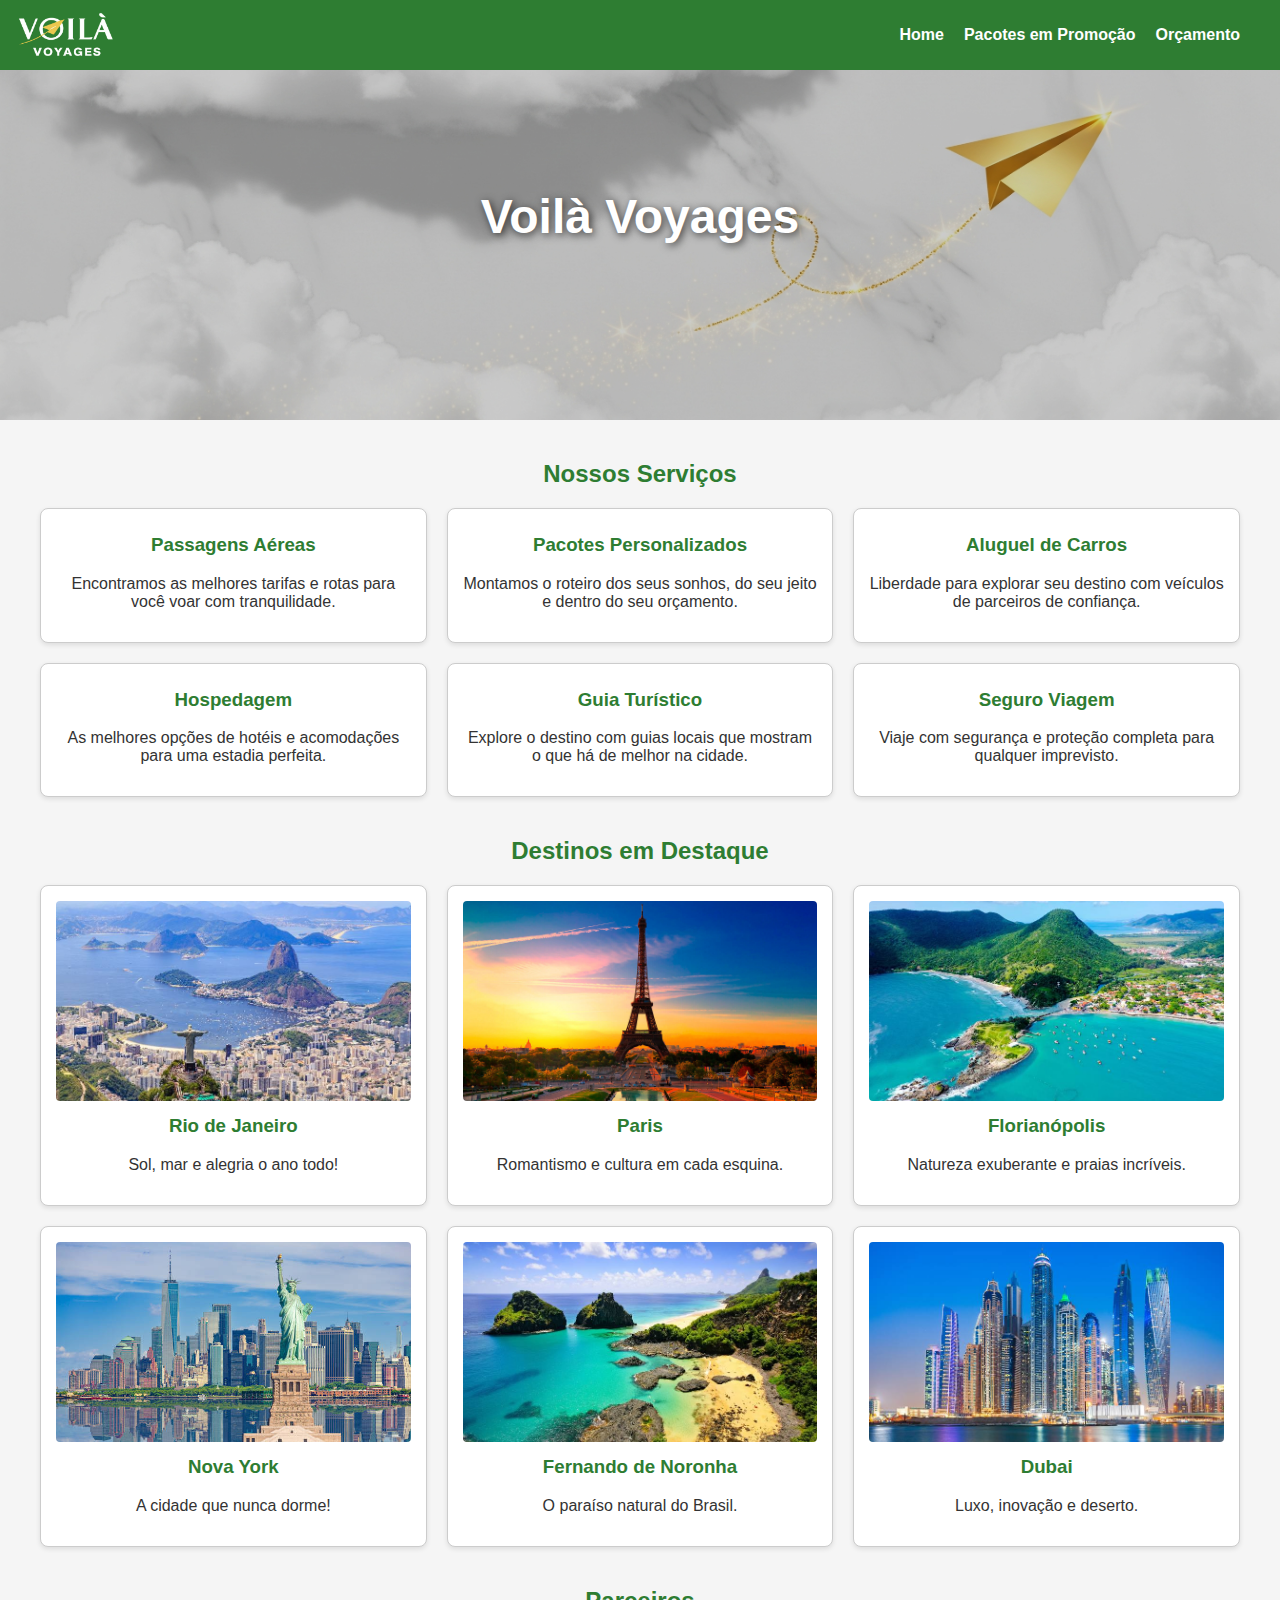
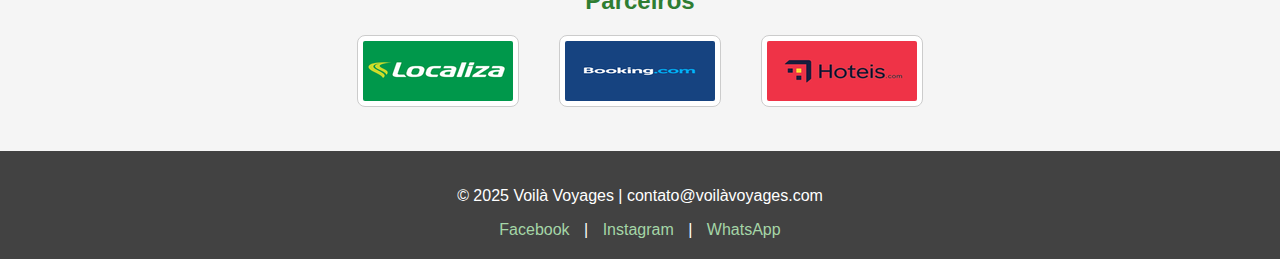
<file: tarefaExperienciaCriativa/index.html>
<!DOCTYPE html>
<html lang="pt-BR">
<head>
  <meta charset="UTF-8">
  <meta name="viewport" content="width=device-width, initial-scale=1.0">
  <title>Voilà Voyages - Home</title>
  <link rel="stylesheet" href="style.css">
  <link rel="icon" type="image/png" href="image/icone.png">
</head>
<body>
  <header>
    <nav>
        <div class="marca">
            <img src="image/logo.png" alt="Logo Voilà Voyages" class="logo"> 
        </div>
      <ul>
        <li><a href="index.html">Home</a></li>
        <li><a href="promocoes.html">Pacotes em Promoção</a></li>
        <li><a href="orcamentos.html">Orçamento</a></li>
      </ul>
    </nav>
  </header>

  <main>
<section class="banner">
      <div class="banner-content">
        <h1 class="banner-title">Voilà Voyages</h1>
        <p class="banner-slogan">Seu próximo destino começa aqui.</p>
      </div>
    </section>

<section class="servicos">
  <h2>Nossos Serviços</h2>
  <div class="grid">
    <div class="card">
      <h3>Passagens Aéreas</h3>
      <p>Encontramos as melhores tarifas e rotas para você voar com tranquilidade.</p>
    </div>
    <div class="card">
      <h3>Pacotes Personalizados</h3>
      <p>Montamos o roteiro dos seus sonhos, do seu jeito e dentro do seu orçamento.</p>
    </div>
    <div class="card">
      <h3>Aluguel de Carros</h3>
      <p>Liberdade para explorar seu destino com veículos de parceiros de confiança.</p>
    </div>
    <div class="card">
      <h3>Hospedagem</h3>
      <p>As melhores opções de hotéis e acomodações para uma estadia perfeita.</p>
    </div>
    <div class="card">
      <h3>Guia Turístico</h3>
      <p>Explore o destino com guias locais que mostram o que há de melhor na cidade.</p>
    </div>
    <div class="card">
      <h3>Seguro Viagem</h3>
      <p>Viaje com segurança e proteção completa para qualquer imprevisto.</p>
    </div>
  </div>
</section>

    <section class="destinos">
      <h2>Destinos em Destaque</h2>
      <div class="grid">
        <div class="card">
          <img src="image/rio.png" alt="Destino 1">
          <h3>Rio de Janeiro</h3>
          <p>Sol, mar e alegria o ano todo!</p>
        </div>
        <div class="card">
          <img src="image/paris.png" alt="Destino 2">
          <h3>Paris</h3>
          <p>Romantismo e cultura em cada esquina.</p>
        </div>
        <div class="card">
          <img src="image/floripa.png" alt="Destino 3">
          <h3>Florianópolis</h3>
          <p>Natureza exuberante e praias incríveis.</p>
        </div>
        <div class="card">
          <img src="image/ny1.png" alt="Destino 4">
          <h3>Nova York</h3>
          <p>A cidade que nunca dorme!</p>
        </div>
        <div class="card">
          <img src="image/fernando_noronha1.png" alt="Destino 5">
          <h3>Fernando de Noronha</h3>
          <p>O paraíso natural do Brasil.</p>
        </div>
        <div class="card">
          <img src="image/dubai1.png" alt="Destino 6">
          <h3>Dubai</h3>
          <p>Luxo, inovação e deserto.</p>
        </div>
      </div>
    </section>

    <section class="parceiros">
      <h2>Parceiros</h2>
      <div class="grid">
        <a href="https://localiza.com"><img src="image/localiza.png" alt="Localiza"></a>
        <a href="https://booking.com"><img src="image/booking.png" alt="Booking"></a>
        <a href="https://hoteis.com"><img src="image/hoteis.png" alt="Hoteis.com"></a>
      </div>
    </section>
  </main>

  <footer>
    <p>© 2025 Voilà Voyages | contato@voilàvoyages.com</p>
    <div class="redes">
      <a href="#">Facebook</a> |
      <a href="#">Instagram</a> |
      <a href="#">WhatsApp</a>
    </div>
  </footer>
</body>
</html>
</file>
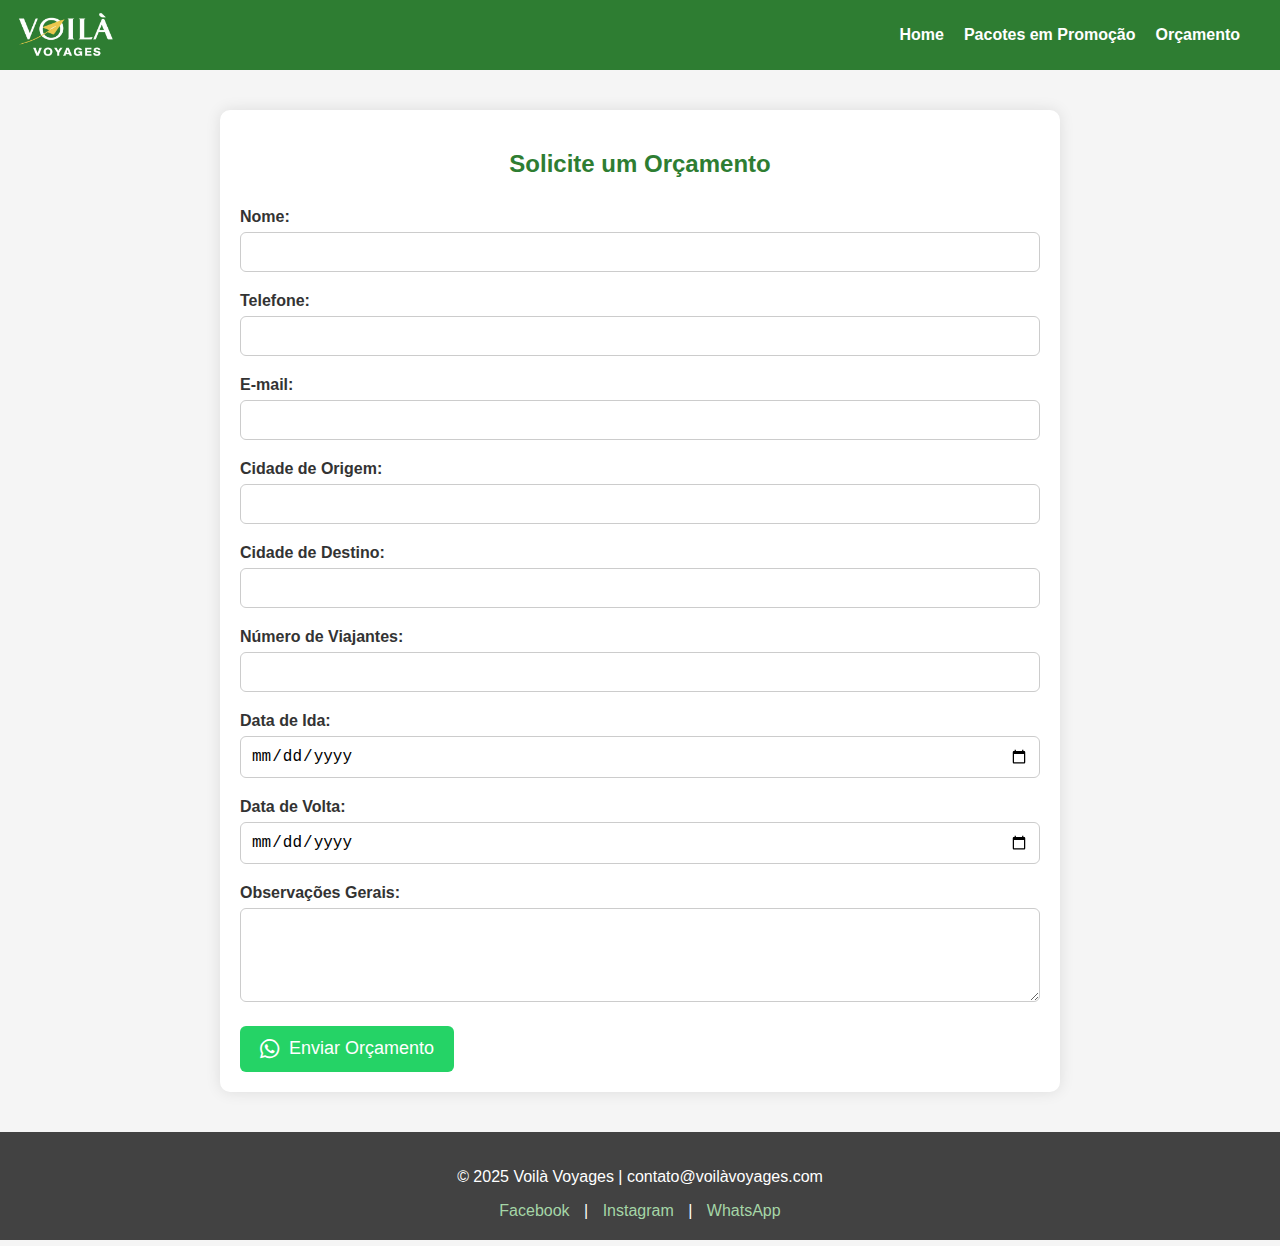
<file: tarefaExperienciaCriativa/orcamentos.html>
<!DOCTYPE html>
<html lang="pt-BR">
<head>
  <meta charset="UTF-8">
  <meta name="viewport" content="width=device-width, initial-scale=1.0">
  <title>Orçamento de Viagem</title>
  <link rel="stylesheet" href="style.css">
  <link rel="stylesheet" href="https://cdnjs.cloudflare.com/ajax/libs/font-awesome/6.4.0/css/all.min.css">
  <link rel="icon" type="image/png" href="image/icone.png">
</head>
<body>
  <header>
    <nav>
        <div class="marca">
            <img src="image/logo.png" alt="Logo Voilà Voyages" class="logo"> 
        </div>
      <ul>
        <li><a href="index.html">Home</a></li>
        <li><a href="promocoes.html ">Pacotes em Promoção</a></li>
        <li><a href="orcamentos.html">Orçamento</a></li>
      </ul>
    </nav>
  </header>

  <main>
    <section class="orcamento">
      <h2>Solicite um Orçamento</h2>
      <form action="#" method="post">
        <div class="form-group">
          <label for="nome">Nome:</label>
          <input type="text" id="nome" name="nome" required>
        </div>

        <div class="form-group">
          <label for="telefone">Telefone:</label>
          <input type="tel" id="telefone" name="telefone" required>
        </div>

        <div class="form-group">
          <label for="email">E-mail:</label>
          <input type="email" id="email" name="email" required>
        </div>

        <div class="form-group">
          <label for="origem">Cidade de Origem:</label>
          <input type="text" id="origem" name="origem" required>
        </div>

        <div class="form-group">
          <label for="destino">Cidade de Destino:</label>
          <input type="text" id="destino" name="destino" required>
        </div>

        <div class="form-group">
          <label for="viajantes">Número de Viajantes:</label>
          <input type="number" id="viajantes" name="viajantes" required>
        </div>

        <div class="form-group">
          <label for="ida">Data de Ida:</label>
          <input type="date" id="ida" name="ida" required>
        </div>

        <div class="form-group">
          <label for="volta">Data de Volta:</label>
          <input type="date" id="volta" name="volta" required>
        </div>

        <div class="form-group">
          <label for="obs">Observações Gerais:</label>
          <textarea id="obs" name="obs" rows="4"></textarea>
        </div>

        <button type="submit"><i class="fab fa-whatsapp"></i> Enviar Orçamento</button>
      </form>
    </section>
  </main>

  <footer>
    <p>© 2025 Voilà Voyages | contato@voilàvoyages.com</p>
    <div class="redes">
      <a href="#">Facebook</a> |
      <a href="#">Instagram</a> |
      <a href="#">WhatsApp</a>
    </div>
  </footer>
  <script>
  const form = document.querySelector('form');

  form.addEventListener('submit', function (event) {
    event.preventDefault(); 
    alert('Orçamento enviado com sucesso! Entraremos em contato pelo WhatsApp.');
    form.reset();
  });
</script>

</body>
</html>
</file>
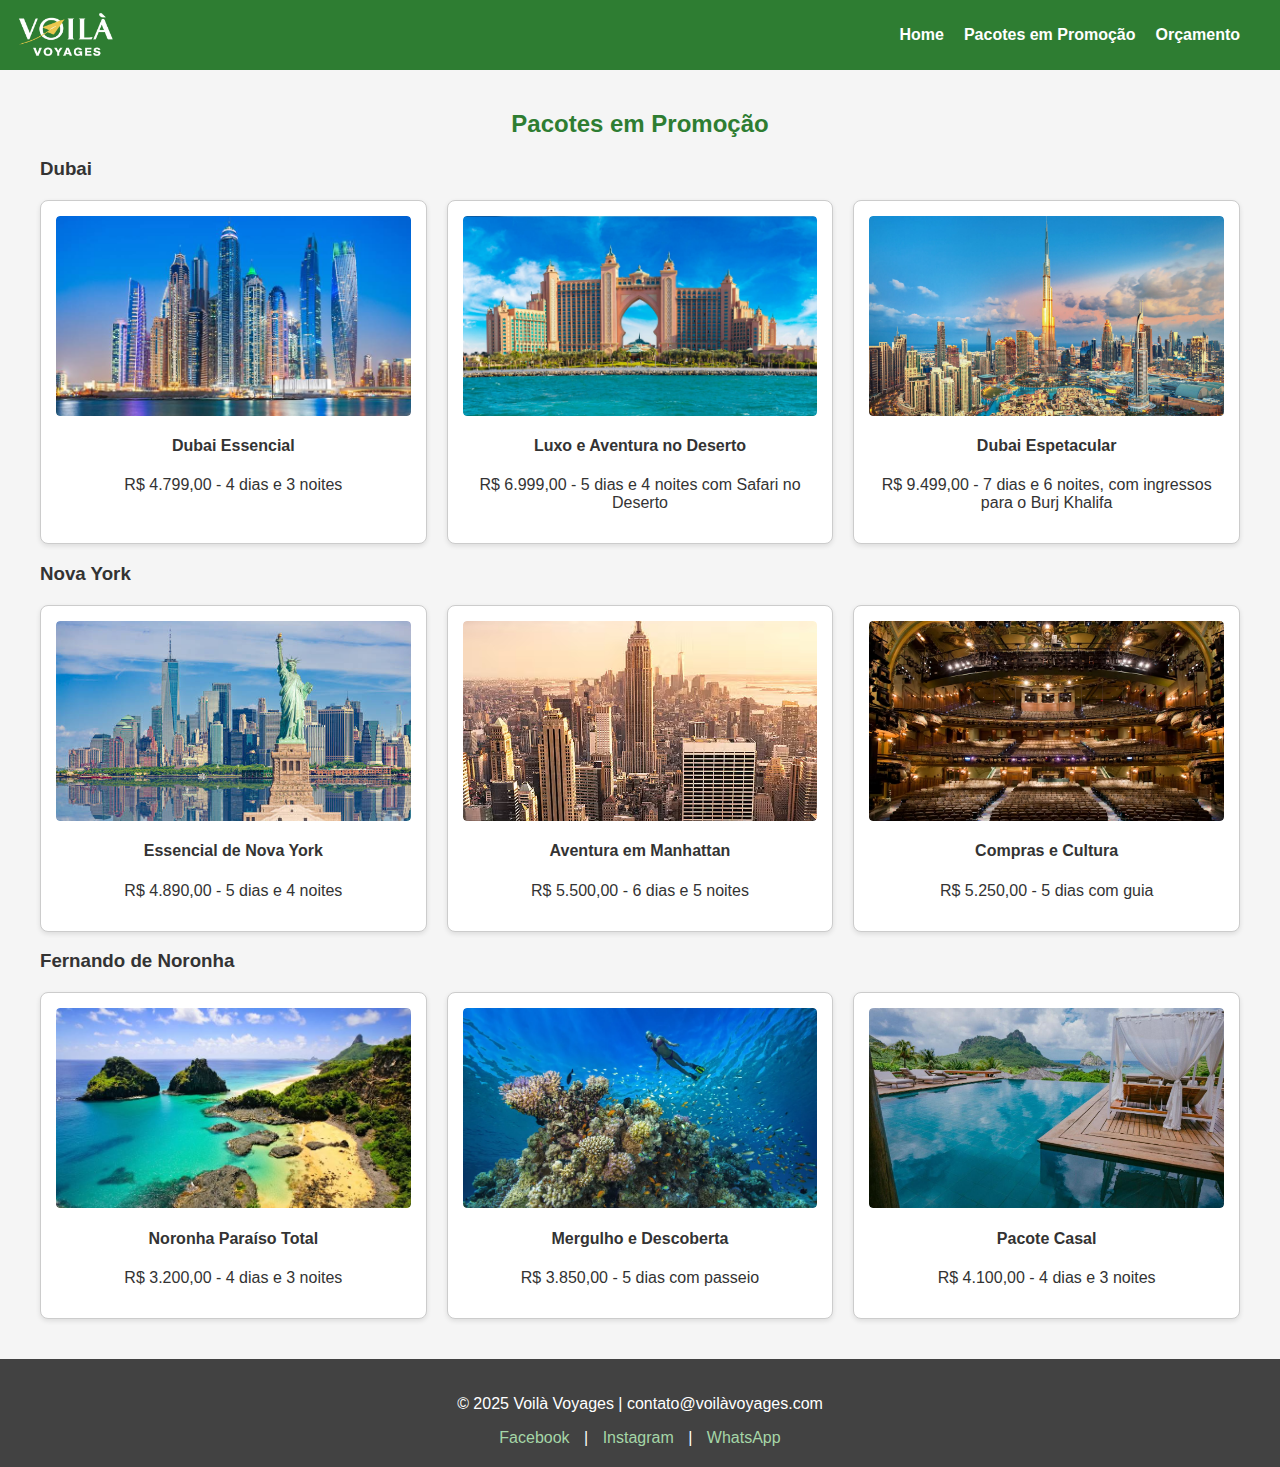
<file: tarefaExperienciaCriativa/promocoes.html>
<!DOCTYPE html>
<html lang="pt-BR">
<head>
  <meta charset="UTF-8">
  <meta name="viewport" content="width=device-width, initial-scale=1.0">
  <title>Pacotes em Promoção</title>
  <link rel="stylesheet" href="style.css">
  <link rel="icon" type="image/png" href="image/icone.png">
</head>
<body>
  <header>
    <nav>
        <div class="marca">
            <img src="image/logo.png" alt="Logo Voilà Voyages" class="logo"> 
        </div>
      <ul>
        <li><a href="index.html">Home</a></li>
        <li><a href="promocoes.html">Pacotes em Promoção</a></li>
        <li><a href="orcamentos.html">Orçamento</a></li>
      </ul>
    </nav>
  </header>

  <main>
    <section class="destinos">
      <h2>Pacotes em Promoção</h2>

      <h3>Dubai</h3>
      <div class="grid">
        <div class="card">
          <div class="card-image-slider">
            <div class="image-track">
              <img src="image/dubai1.png" alt="Dubai - Imagem 1">
              <img src="image/dubai2.png" alt="Dubai - Imagem 2">
              <img src="image/dubai3.png" alt="Dubai - Imagem 3">
            </div>
            <button class="card-btn prev-btn">&lt;</button>
            <button class="card-btn next-btn">&gt;</button>
          </div>
          <h4>Dubai Essencial</h4>
          <p>R$ 4.799,00 - 4 dias e 3 noites</p>
        </div>
        <div class="card">
          <div class="card-image-slider">
            <div class="image-track">
              <img src="image/dubai6.png" alt="Dubai - Imagem 1">
              <img src="image/dubai5.png" alt="Dubai - Imagem 2">
              <img src="image/dubai4.png" alt="Dubai - Imagem 3">
            </div>
            <button class="card-btn prev-btn">&lt;</button>
            <button class="card-btn next-btn">&gt;</button>
          </div>
          <h4>Luxo e Aventura no Deserto</h4>
          <p>R$ 6.999,00 - 5 dias e 4 noites com Safari no Deserto</p>
        </div>
        <div class="card">
          <div class="card-image-slider">
            <div class="image-track">
              <img src="image/dubai7.png" alt="Dubai - Imagem 1">
              <img src="image/dubai8.png" alt="Dubai - Imagem 2">
              <img src="image/dubai9.png" alt="Dubai - Imagem 3">
            </div>
            <button class="card-btn prev-btn">&lt;</button>
            <button class="card-btn next-btn">&gt;</button>
          </div>
          <h4>Dubai Espetacular</h4>
          <p>R$ 9.499,00 - 7 dias e 6 noites, com ingressos para o Burj Khalifa</p>
        </div>
      </div>

      <h3>Nova York</h3>
      <div class="grid">
        <div class="card">
          <div class="card-image-slider">
            <div class="image-track">
              <img src="image/ny1.png" alt="Nova York - Imagem 1">
              <img src="image/ny2.png" alt="Nova York - Imagem 2">
              <img src="image/ny3.png" alt="Nova York - Imagem 3">
            </div>
            <button class="card-btn prev-btn">&lt;</button>
            <button class="card-btn next-btn">&gt;</button>
          </div>
          <h4>Essencial de Nova York</h4>
          <p>R$ 4.890,00 - 5 dias e 4 noites</p>
        </div>
        <div class="card">
          <div class="card-image-slider">
            <div class="image-track">
              <img src="image/ny4.png" alt="Nova York - Imagem 1">
              <img src="image/ny5.png" alt="Nova York - Imagem 2">
              <img src="image/ny6.png" alt="Nova York - Imagem 3">
            </div>
            <button class="card-btn prev-btn">&lt;</button>
            <button class="card-btn next-btn">&gt;</button>
          </div>
          <h4>Aventura em Manhattan</h4>
          <p>R$ 5.500,00 - 6 dias e 5 noites</p>
        </div>
        <div class="card">
          <div class="card-image-slider">
            <div class="image-track">
              <img src="image/ny8.png" alt="Nova York - Imagem 1">
              <img src="image/ny9.png" alt="Nova York - Imagem 2">
              <img src="image/ny7.png" alt="Nova York - Imagem 3">
            </div>
            <button class="card-btn prev-btn">&lt;</button>
            <button class="card-btn next-btn">&gt;</button>
          </div>
          <h4>Compras e Cultura</h4>
          <p>R$ 5.250,00 - 5 dias com guia</p>
        </div>
      </div>

      <h3>Fernando de Noronha</h3>
      <div class="grid">
        <div class="card">
          <div class="card-image-slider">
            <div class="image-track">
              <img src="image/fernando_noronha1.png" alt="Noronha - Imagem 1">
              <img src="image/fernando_noronha2.png" alt="Noronha - Imagem 2">
              <img src="image/fernando_noronha3.png" alt="Noronha - Imagem 3">
            </div>
            <button class="card-btn prev-btn">&lt;</button>
            <button class="card-btn next-btn">&gt;</button>
          </div>
          <h4>Noronha Paraíso Total</h4>
          <p>R$ 3.200,00 - 4 dias e 3 noites</p>
        </div>
        <div class="card">
          <div class="card-image-slider">
            <div class="image-track">
              <img src="image/fernando_noronha5.png" alt="Noronha - Imagem 1">
              <img src="image/fernando_noronha4.png" alt="Noronha - Imagem 2">
              <img src="image/fernando_noronha6.png" alt="Noronha - Imagem 3">
            </div>
            <button class="card-btn prev-btn">&lt;</button>
            <button class="card-btn next-btn">&gt;</button>
          </div>
          <h4>Mergulho e Descoberta</h4>
          <p>R$ 3.850,00 - 5 dias com passeio</p>
        </div>
        <div class="card">
          <div class="card-image-slider">
            <div class="image-track">
              <img src="image/fernando_noronha7.png" alt="Noronha - Imagem 1">
              <img src="image/fernando_noronha8.png" alt="Noronha - Imagem 2">
              <img src="image/fernando_noronha9.png" alt="Noronha - Imagem 3">
            </div>
            <button class="card-btn prev-btn">&lt;</button>
            <button class="card-btn next-btn">&gt;</button>
          </div>
          <h4>Pacote Casal</h4>
          <p>R$ 4.100,00 - 4 dias e 3 noites</p>
        </div>
      </div>

    </section>
  </main>

  <footer>
    <p>© 2025 Voilà Voyages | contato@voilàvoyages.com</p>
    <div class="redes">
      <a href="#">Facebook</a> |
      <a href="#">Instagram</a> |
      <a href="#">WhatsApp</a>
    </div>
  </footer>

  <script src="slider.js"></script>
</body>
</html>
</file>
<file: tarefaExperienciaCriativa/style.css>
body {
  margin: 0;
  font-family: Arial, sans-serif;
  background-color: #f5f5f5;
  color: #333;
}

header {
  background-color: #2e7d32; 
  color: white;
  padding: 10px 0;
}

nav {
  display: flex;
  justify-content: space-between;
  align-items: center;
  max-width: 1200px;
  margin: 0 auto;
  padding: 0 20px;
}

.marca {
  display: flex;
  align-items: center;
  gap: 15px;
}

nav .logo {
  max-height: 50px;
  transform: scale(3);
}


nav h1 {
  color: white;
  font-size: 24px;
  margin: 0;
}

nav ul {
  list-style: none;
  display: flex;
  gap: 20px;
  margin: 0;
  padding: 0;
}

nav ul li a {
  color: white;
  text-decoration: none;
  font-weight: bold;
}

nav ul li a:hover {
  text-decoration: underline;
  color: rgb(249, 249, 2);
}

.banner {
  background-image: url('image/bannerF.png');
  background-size: cover;
  background-position: center;
  min-height: 350px;
  position: relative;
  display: flex;
  justify-content: center;
  align-items: center; 
  color: white; 
  text-align: center;
}

.banner::before {
  content: '';
  position: absolute;
  top: 0;
  left: 0;
  width: 100%;
  height: 100%;
  background-color: rgba(0, 0, 0, 0.2); 
}

.banner-content {
  position: relative; 
  z-index: 2;
}

.banner-title {
  font-size: 48px;
  font-weight: bold;
  margin: 0;
  text-shadow: 2px 2px 8px rgba(0,0,0,0.7); 
  animation: fadeInDown 1s ease-out forwards;
}

.banner-slogan {
  font-size: 22px;
  margin-top: 10px;
  text-shadow: 1px 1px 4px rgba(0,0,0,0.7);
  
  opacity: 0; 
  animation: fadeInUp 1s ease-out 0.5s forwards; 
}

@keyframes fadeInDown {
  from {
    opacity: 0;
    transform: translateY(-30px);
  }
  to {
    opacity: 1;
    transform: translateY(0);
  }
}

@keyframes fadeInUp {
  from {
    opacity: 0;
    transform: translateY(30px);
  }
  to {
    opacity: 1;
    transform: translateY(0);
  }
}

.servicos, .destinos, .parceiros {
  max-width: 1200px;
  margin: 40px auto;
  padding: 0 20px;
}

.servicos h2, .destinos h2, .parceiros h2 {
  color: #2e7d32;
  text-align: center;
}

.grid {
  display: grid;
  grid-template-columns: repeat(3, 1fr);
  gap: 20px;
  margin-top: 20px;
}


.card {
  background-color: #ffffff;
  border: 1px solid #ccc;
  padding: 15px;
  border-radius: 8px;
  text-align: center;
  box-shadow: 0 2px 5px rgba(0,0,0,0.1);
  transition: transform 0.3s ease, box-shadow 0.3s ease;
}

.card:hover {
  transform: scale(1.05);
  box-shadow: 0 4px 15px rgba(0,0,0,0.2);
}

.card img {
  width: 100%;
  height: 200px;
  object-fit: cover;
  border-radius: 4px;
}

.card h3 {
  margin-top: 10px;
  color: #2e7d32;
}

footer {
  background-color: #424242;
  color: white;
  text-align: center;
  padding: 20px 10px;
  margin-top: 40px;
}

footer .redes a {
  color: #a5d6a7;
  margin: 0 10px;
  text-decoration: none;
}

footer .redes a:hover {
  text-decoration: underline;
}

.parceiros img {
  width: 100px;
  height: auto;
  object-fit: contain;
  transition: transform 0.2s;
}

.parceiros a:hover img {
  transform: scale(1.05);
}
.parceiros .grid {
  display: flex;
  justify-content: center;
  gap: 40px;
  flex-wrap: wrap;
  align-items: center;
}

.parceiros .grid img {
  width: 150px;
  height: 60px;
  object-fit: contain;
  background-color: #fff;
  padding: 5px;            
  border: 1px solid #ccc;  
  border-radius: 8px;
}
.orcamento {
  max-width: 800px;
  margin: 40px auto;
  padding: 20px;
  background-color: #ffffff;
  border-radius: 10px;
  box-shadow: 0 0 15px rgba(0, 0, 0, 0.1);
}

.orcamento h2 {
  text-align: center;
  color: #2e7d32;
  margin-bottom: 30px;
}

form .form-group {
  margin-bottom: 20px;
}

form label {
  display: block;
  margin-bottom: 6px;
  font-weight: bold;
}

form input,
form textarea {
  width: 100%;
  padding: 10px;
  border: 1px solid #ccc;
  border-radius: 6px;
  font-size: 16px;
  box-sizing: border-box;
}

form textarea {
  resize: vertical;
}

form button {
  background-color: #25d366;
  color: white;
  font-size: 18px;
  padding: 12px 20px;
  border: none;
  border-radius: 6px;
  cursor: pointer;
  display: flex;
  align-items: center;
  gap: 10px;
  margin-top: 10px;
  transition: background-color 0.3s ease;
}

form button:hover {
  background-color: #1ebe5d;
}

form button i {
  font-size: 22px;
}

.card .card-image-slider {
  position: relative; 
  width: 100%;
  height: 200px;
  overflow: hidden;
  border-radius: 4px;
}

.card .image-track {
  display: flex;
  height: 100%;
  transition: transform 0.4s ease-in-out;
}

.card .image-track img {
  width: 100%;
  height: 100%;
  object-fit: cover;
  flex-shrink: 0; 
}

.card .card-btn {
  position: absolute;
  top: 50%;
  transform: translateY(-50%);
  background-color: rgba(0, 0, 0, 0.4);
  color: white;
  border: none;
  border-radius: 50%;
  cursor: pointer;
  width: 30px;
  height: 30px;
  font-size: 16px;
  z-index: 10;
  opacity: 0; 
  transition: opacity 0.3s ease;
}

.card-image-slider:hover .card-btn {
  opacity: 1;
}

.card .prev-btn {
  left: 5px;
}

.card .next-btn {
  right: 5px;
}
</file>
